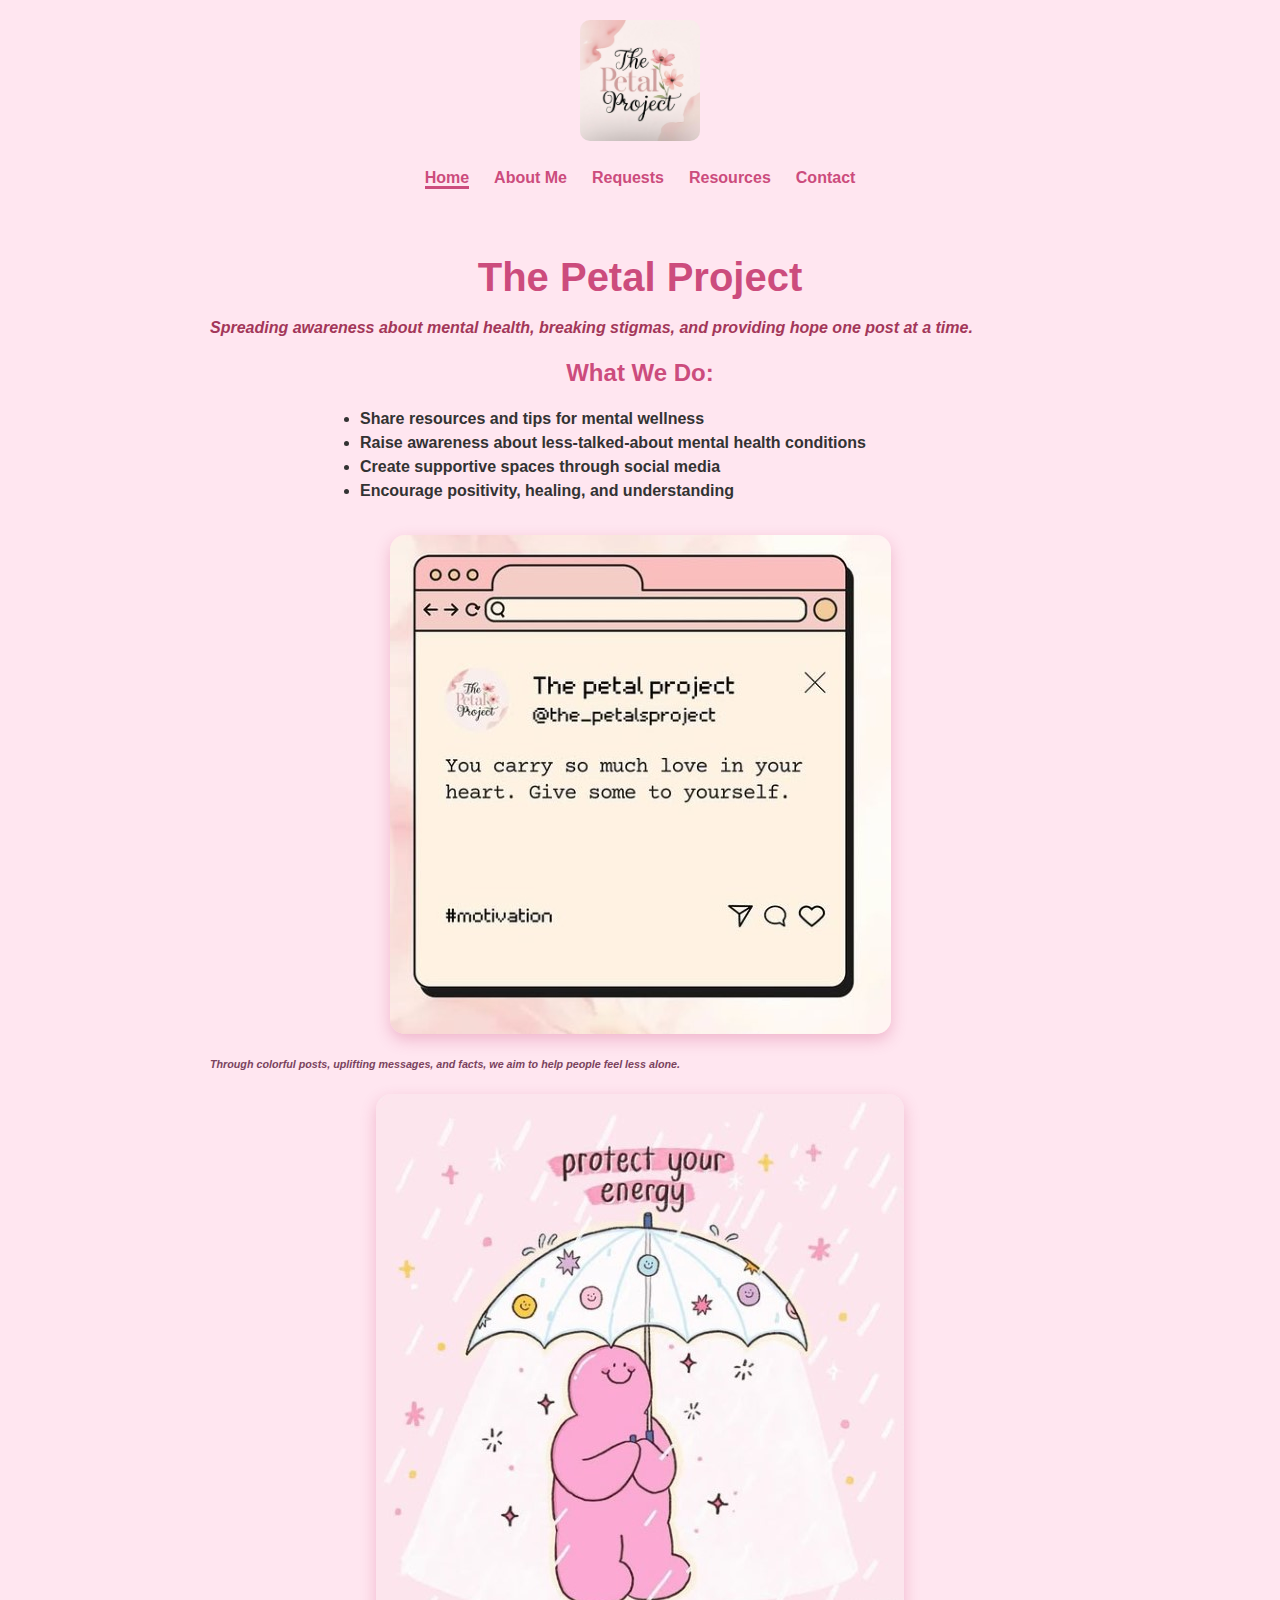
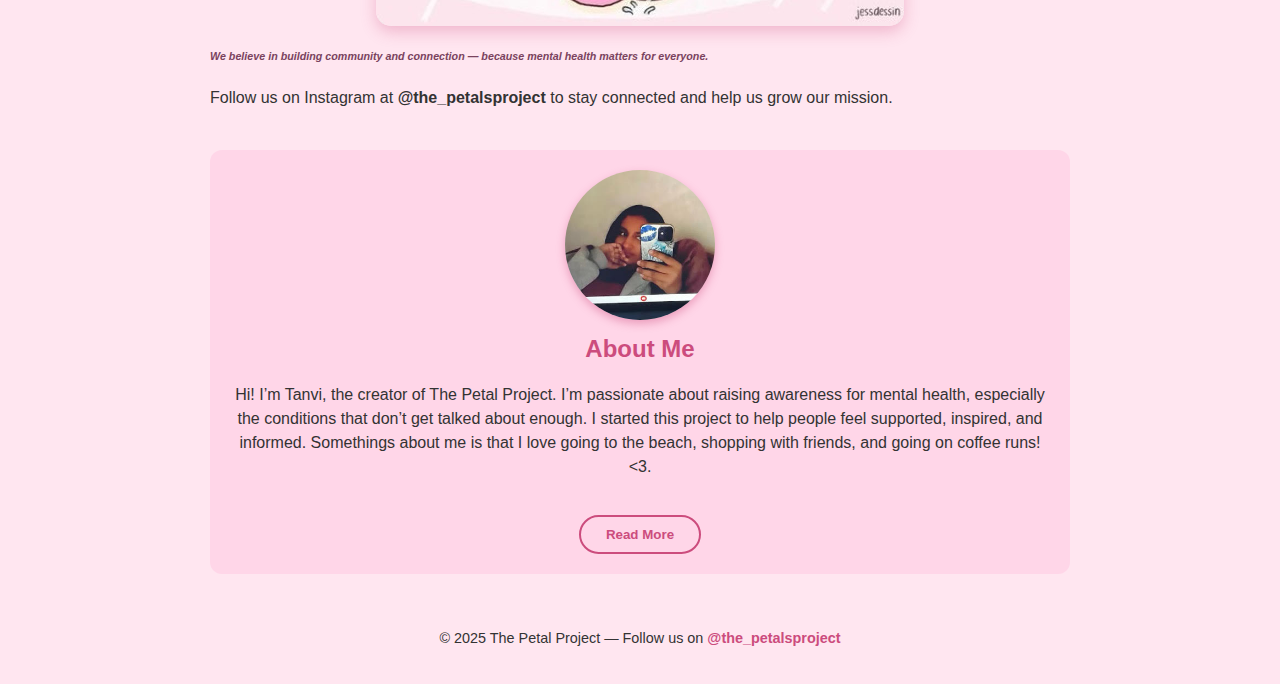
<file: index.html>
<!DOCTYPE html>
<html lang="en">
<head>
  <meta charset="UTF-8" />
  <meta http-equiv="X-UA-Compatible" content="IE=edge" />
  <meta name="viewport" content="width=device-width, initial-scale=1" />
  <title>The Petal Project</title>
  <style>
    /* --- Reset & Base --- */
    * {
      box-sizing: border-box;
    }
    body {
      margin: 0; padding: 0;
      font-family: 'Segoe UI', Tahoma, Geneva, Verdana, sans-serif;
      background-color: #ffe6f0;
      color: #333;
      min-height: 100vh;
      display: flex;
      flex-direction: column;
    }
    a {
      color: #cc4c7d;
      text-decoration: none;
      font-weight: 600;
      transition: color 0.3s ease;
    }
    a:hover, a:focus {
      color: #a33759;
      text-decoration: underline;
    }
    img {
      max-width: 100%;
      border-radius: 10px;
      display: block;
    }
    h1, h2, h3 {
      color: #cc4c7d;
      text-align: center;
      margin-top: 0;
    }
    p, li, label {
      color: #333;
      line-height: 1.5;
    }
    ul {
      padding-left: 20px;
      margin-top: 0;
    }
    button {
      background-color: #cc4c7d;
      color: white;
      border: none;
      padding: 10px 20px;
      font-weight: 600;
      cursor: pointer;
      border-radius: 6px;
      transition: background-color 0.3s ease;
    }
    button:hover, button:focus {
      background-color: #a33759;
    }
    /* --- Container & Layout --- */
    header, nav, main, footer {
      max-width: 900px;
      margin: auto;
      padding: 20px;
    }
    footer {
      margin-top: auto;
      text-align: center;
      font-size: 0.9rem;
      color: #cc4c7d;
    }
    /* --- Navigation --- */
    nav ul {
      list-style: none;
      display: flex;
      justify-content: center;
      padding: 0;
      margin: 0;
      gap: 25px;
    }
    nav li {
      padding: 5px 0;
    }
    nav li.active a {
      border-bottom: 3px solid #cc4c7d;
      font-weight: 700;
    }
    /* --- Page Sections --- */
    .about-section, .contact-section, .form-section {
      background-color: #ffd6e8;
      border-radius: 12px;
      padding: 20px;
      margin-top: 40px;
      text-align: center;
    }
    .about-section img, .profile-photo {
      width: 150px;
      height: 150px;
      border-radius: 50%;
      object-fit: cover;
      margin: 0 auto 15px auto;
      box-shadow: 0 4px 8px rgba(204, 76, 125, 0.4);
    }
    /* --- Homepage --- */
    #home h1 {
      font-size: 2.5rem;
      margin-bottom: 0;
    }
    #home p#hai {
      font-style: italic;
      font-weight: 600;
      color: #a33759;
      margin-bottom: 1.2rem;
    }
    #home ul {
      list-style-type: disc;
      max-width: 600px;
      margin: 0 auto 2rem auto;
      text-align: left;
      color: #5c2f43;
      font-weight: 600;
    }
    #home img.interest {
      border-radius: 15px;
      margin: 1.5rem auto;
      box-shadow: 0 6px 15px rgba(204, 76, 125, 0.3);
    }
    #home h6 {
      font-style: italic;
      margin-top: 0.3rem;
      margin-bottom: 1.5rem;
      color: #7a435e;
    }
    /* --- Read More Button --- */
    .read-more-btn {
      background-color: transparent;
      color: #cc4c7d;
      border: 2px solid #cc4c7d;
      padding: 10px 25px;
      border-radius: 25px;
      font-weight: 700;
      cursor: pointer;
      transition: all 0.3s ease;
      margin: 20px auto 0;
      display: inline-block;
    }
    .read-more-btn:hover {
      background-color: #cc4c7d;
      color: white;
    }
    /* --- About Full Page --- */
    #about .bio-text {
      max-width: 700px;
      margin: auto;
      text-align: center;
      font-size: 1.1rem;
      line-height: 1.7;
      color: #5c2f43;
    }
    /* --- Responsive --- */
    @media (max-width: 600px) {
      nav ul {
        flex-direction: column;
        gap: 10px;
      }
      header, nav, main, footer {
        padding: 15px 10px;
      }
      iframe {
        height: 1000px;
      }
    }
  </style>
</head>
<body>

  <header>
    <img id="pfp" src="assets/petal-logo.jpg" alt="The Petal Project logo" style="max-width:120px; margin: auto; display: block;">
    <nav>
      <ul>
        <li class="active"><a href="#home" data-page="home">Home</a></li>
        <li><a href="#about" data-page="about">About Me</a></li>
        <li><a href="#requests" data-page="requests">Requests</a></li>
        <li><a href="#resources" data-page="resources">Resources</a></li>
        <li><a href="#contact" data-page="contact">Contact</a></li>
      </ul>
    </nav>
  </header>

  <main>
    <!-- Home Page -->
    <section id="home" class="page-section">
      <h1>The Petal Project</h1>
      <p id="hai">   Spreading awareness about mental health, breaking stigmas, and providing hope one post at a time.</p>
      <h2>What We Do:</h2>
      <ul>
        <li>Share resources and tips for mental wellness</li>
        <li>Raise awareness about less-talked-about mental health conditions</li>
        <li>Create supportive spaces through social media</li>
        <li>Encourage positivity, healing, and understanding</li>
      </ul>

      <img class="interest" src="assets/mental-health-collage.jpg" alt="Collage of supportive mental health awareness graphics" />
      <h6>Through colorful posts, uplifting messages, and facts, we aim to help people feel less alone.</h6>

      <img class="interest" src="assets/community.jpg" alt="Group of people holding awareness ribbons" />
      <h6>We believe in building community and connection — because mental health matters for everyone.</h6>

      <p>Follow us on Instagram at <strong>@the_petalsproject</strong> to stay connected and help us grow our mission.</p>

      <section class="about-section" aria-label="Short About Me">
        <img src="assets/tanvi-photo.jpg" alt="Photo of Tanvi" />
        <h2>About Me</h2>
        <p>Hi! I’m Tanvi, the creator of The Petal Project. I’m passionate about raising awareness for mental health, especially the conditions that don’t get talked about enough.  
          I started this project to help people feel supported, inspired, and informed.  
          Somethings about me is that I love going to the beach, shopping with friends, and going on coffee runs! <3.</p>
        <button class="read-more-btn" aria-label="Read more about Tanvi" data-page-link="about">Read More</button>
      </section>
    </section>

    <!-- About Me Full Page -->
    <section id="about" class="page-section" style="display:none;">
      <h1>About Me</h1>
      <img class="profile-photo" src="assets/tanvi-photo.jpg" alt="Photo of Tanvi" />
      <div class="bio-text">
        <p>Hi! I’m Tanvi, the creator behind The Petal Project. I started this initiative because I believe mental health awareness is vital, especially for the less discussed conditions that often get overlooked.</p>
        <p>This project is my way of creating a safe and supportive space online where people can find resources, feel inspired, and know they are not alone. My goal is to break stigmas and spread hope through education and community.</p>
        <p>Beyond The Petal Project, I spend my time volunteering, finding new coffee shops, and hanging out with friends. I love going to the beach, especially during sunset, late-night movie marathons, and trying to bake recipes I find online (even if they don’t always work out). Right now, I’m focused on enjoying high school, and making the most out of every oppurtunity
    </section>

    <!-- Requests Page -->
    <section id="requests" class="page-section" style="display:none;">
      <h1>Requests</h1>
      <p>Want to see more of something on The Petal Project? Submit your ideas below!</p>
      <iframe src="https://docs.google.com/forms/d/e/1FAIpQLSdnbEKml5D9We-n-3P-s6jJgqbsdi6lfqb9_hlWguLWsnJmAQ/viewform?embedded=true" width="100%" height="800" frameborder="0" marginheight="0" marginwidth="0">Loading…</iframe>
    </section>

    <!-- Resources Page -->
    <section id="resources" class="page-section" style="display:none;">
      <h1>Helpful Resources & Links</h1>
      <ul>
        <li><a href="https://www.nami.org/Home" target="_blank" rel="noopener noreferrer">NAMI - National Alliance on Mental Illness</a></li>
        <li><a href="https://suicidepreventionlifeline.org/" target="_blank" rel="noopener noreferrer">Suicide Prevention Lifeline</a></li>
        <li><a href="https://www.mentalhealth.gov/" target="_blank" rel="noopener noreferrer">MentalHealth.gov</a></li>
        <li><a href="https://www.mhanational.org/" target="_blank" rel="noopener noreferrer">Mental Health America</a></li>
        <li><a href="https://www.samhsa.gov/find-help/national-helpline" target="_blank" rel="noopener noreferrer">SAMHSA National Helpline</a></li>
      </ul>
    </section>

    <!-- Contact Page -->
    <section id="contact" class="page-section contact-section" style="display:none;">
      <h1>Contact Us</h1>
      <p>Use the form below to get in touch, or email us directly at <a href="mailto:petalprojectofficial@gmail.com">petalprojectofficial@gmail.com</a>.</p>
      <iframe src="https://docs.google.com/forms/d/e/1FAIpQLSfPojCVPrRLkxfa0IZK0a9B-9PGiK8n89ZDERpnuBQ2wE-IUA/viewform?embedded=true" width="100%" height="800" frameborder="0" marginheight="0" marginwidth="0">Loading…</iframe>
    </section>
  </main>

  <footer>
    <p>© 2025 The Petal Project &mdash; Follow us on <a href="https://instagram.com/the_petalsproject" target="_blank" rel="noopener noreferrer">@the_petalsproject</a></p>
  </footer>

  <script>
    const navLinks = document.querySelectorAll('nav a[data-page]');
    const pages = document.querySelectorAll('.page-section');

    function showPage(pageId) {
      pages.forEach(section => {
        section.style.display = (section.id === pageId) ? 'block' : 'none';
      });
      navLinks.forEach(link => {
        if (link.dataset.page === pageId) {
          link.parentElement.classList.add('active');
        } else {
          link.parentElement.classList.remove('active');
        }
      });
      window.scrollTo(0, 0);
    }

    navLinks.forEach(link => {
      link.addEventListener('click', e => {
        e.preventDefault();
        const page = e.currentTarget.dataset.page;
        showPage(page);
      });
    });

    const readMoreBtn = document.querySelector('.read-more-btn');
    if (readMoreBtn) {
      readMoreBtn.addEventListener('click', () => {
        showPage('about');
      });
    }

    showPage('home');
  </script>

</body>
</html>
</file>
